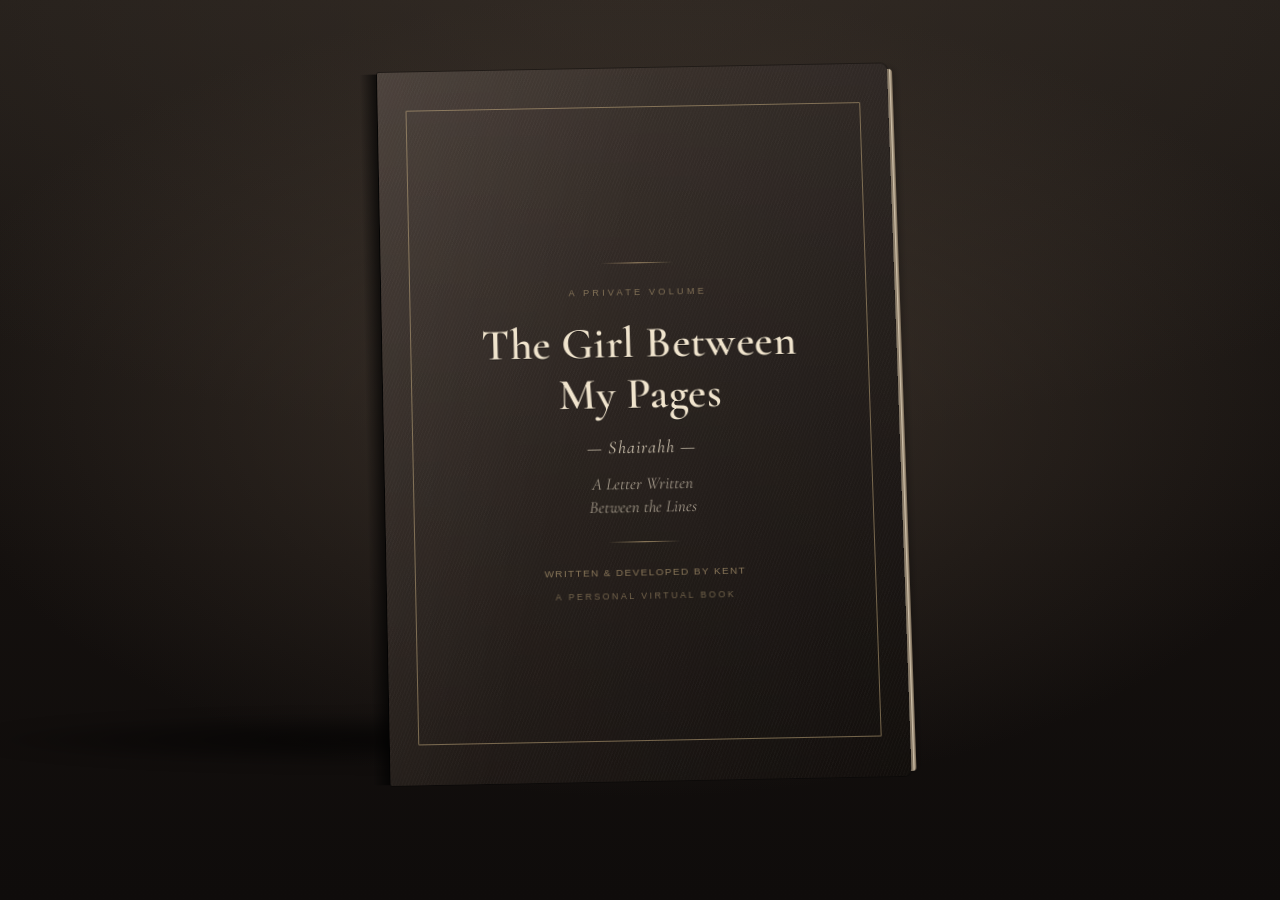
<file: index.html>
<!DOCTYPE html>
<html lang="en">
<head>
<meta charset="utf-8">
<meta name="viewport" content="width=device-width, initial-scale=1, viewport-fit=cover">
<meta name="color-scheme" content="light">
<title>BurnMyTongue — A Letter For You</title>
<meta name="description" content="A private letter, set as a book.">
<link rel="preconnect" href="https://fonts.googleapis.com">
<link rel="preconnect" href="https://fonts.gstatic.com" crossorigin>
<link rel="stylesheet" href="https://fonts.googleapis.com/css2?family=Cormorant+Garamond:ital,wght@0,400;0,600;1,400&family=EB+Garamond:ital,wght@0,400;0,500;1,400&display=swap">
<link rel="stylesheet" href="css/style.css">
<link rel="stylesheet" href="css/book.css">
<link rel="stylesheet" href="css/pages.css">
<link rel="stylesheet" href="css/animations.css">
<link rel="stylesheet" href="css/responsive.css">
</head>

<body class="is-booting" data-book-state="closed">

<a class="skip-link" href="#controls">Skip to reading controls</a>

<p class="sr-only" id="announcer" role="status" aria-live="polite"></p>

<div class="stage" id="stage">

  <div
    class="book"
    id="book"
    data-state="closed"
    data-chapters="pages/arisa.html|The First Love I Never Got to Forget;pages/sorry.html|I&rsquo;m Sorry;pages/thankyou.html|Thank You;pages/acceptance.html|Acceptance;pages/final.html|The Last Page"
  >

    <div class="book__ambient" aria-hidden="true"></div>

    <div class="book__block" id="bookBlock">

      <div class="board board--back" aria-hidden="true">
        <span class="board__edge"></span>
      </div>

      <div class="block-edge" aria-hidden="true"></div>

      <div class="spread" id="spread">
        <div class="page-slot page-slot--left" id="slotLeft"></div>
        <div class="page-slot page-slot--right" id="slotRight"></div>
      </div>

      <div class="leaves" id="leaves"></div>

      <div class="turn-shadow" id="turnShadow" aria-hidden="true"></div>

      <div class="board board--front" id="cover">
        <div class="board__face board__face--outside">
          <div class="cover">
            <div class="cover__rule" aria-hidden="true"></div>
            <p class="cover__eyebrow">A private volume</p>
            <h1 class="cover__title">The Girl Between<br>My Pages</h1>
            <p class="cover__dedication">&mdash; Shairahh &mdash;</p>
            <p class="cover__sub">A Letter Written Between the Lines</p>
            <div class="cover__rule" aria-hidden="true"></div>
            <p class="cover__credit">Written &amp; Developed by Kent</p>
            <p class="cover__foot">A personal virtual book</p>
          </div>
        </div>
        <div class="board__face board__face--inside" aria-hidden="true">
          <span class="endpaper"></span>
        </div>
      </div>

      <div class="spine" aria-hidden="true"><span class="spine__band"></span></div>

    </div>
  </div>
</div>

<div class="controls" id="controls" data-visible="false">

  <div class="controls__inner">

    <div class="controls__group controls__group--left">
      <button class="btn btn--icon" type="button" id="btnOpen" data-action="open">
        <span class="btn__glyph" aria-hidden="true">&#9654;</span>
        <span class="btn__label">Open book</span>
      </button>
      <button class="btn btn--icon" type="button" id="btnPrev" data-action="prev" disabled>
        <span class="btn__glyph" aria-hidden="true">&#9664;</span>
        <span class="btn__label">Previous</span>
      </button>
    </div>

    <div class="controls__meta">
      <p class="controls__chapter" id="chapterLabel">Front matter</p>
      <div
        class="ribbon"
        id="ribbon"
        role="slider"
        tabindex="0"
        aria-label="Page"
        aria-valuemin="1"
        aria-valuemax="1"
        aria-valuenow="1"
        aria-valuetext="Page 1"
      >
        <span class="ribbon__track" aria-hidden="true">
          <span class="ribbon__fill" id="ribbonFill"></span>
          <span class="ribbon__handle" id="ribbonHandle"></span>
        </span>
      </div>
      <p class="controls__folio" id="folioLabel">&mdash;</p>
    </div>

    <div class="controls__group controls__group--right">
      <button class="btn btn--icon" type="button" id="btnMusic" data-action="music-toggle" aria-pressed="false">
        <span class="btn__glyph" aria-hidden="true">&#9834;</span>
        <span class="btn__label">Play music</span>
      </button>
      <button class="btn btn--icon" type="button" id="btnMute" data-action="mute-toggle" aria-pressed="true" hidden>
        <span class="btn__glyph" aria-hidden="true">&#9834;</span>
        <span class="btn__label">Mute</span>
      </button>
      <button class="btn btn--icon" type="button" id="btnNext" data-action="next" disabled>
        <span class="btn__label">Next</span>
        <span class="btn__glyph" aria-hidden="true">&#9654;</span>
      </button>
      <button class="btn btn--icon" type="button" id="btnClose" data-action="close">
        <span class="btn__glyph" aria-hidden="true">&#10005;</span>
        <span class="btn__label">Close book</span>
      </button>
    </div>

  </div>
</div>

<div class="notice" id="notice" hidden role="alert">
  <div class="notice__panel">
    <h2 class="notice__title">This book needs a local server</h2>
    <p class="notice__body" id="noticeBody">
      Browsers block page loading on <code>file://</code>. Open a terminal in the project
      folder and run one of these, then reload:
    </p>
    <pre class="notice__code" id="noticeCode">python -m http.server 8000</pre>
    <p class="notice__foot">Then visit <code>http://localhost:8000</code></p>
  </div>
</div>

<audio id="bgMusic" src="assets/music/Totoong_tayo%28256k%29.mp3" loop preload="none"></audio>

<script src="js/book.js"></script>
<script src="js/animations.js"></script>
<script src="js/navigation.js"></script>
<script src="js/music.js"></script>
<script src="js/main.js"></script>
</body>
</html>
</file>
<file: css/style.css>
﻿/* ==========================================================================
   style.css â€” foundation
   reset Â· design tokens Â· typography Â· controls Â· notices
   ========================================================================== */

:root {
  --font-display: "Cormorant Garamond", "Hoefler Text", Georgia, "Times New Roman", serif;
  --font-body: "EB Garamond", Georgia, Garamond, "Times New Roman", serif;
  --font-ui: ui-sans-serif, -apple-system, "Segoe UI", Roboto, Helvetica, Arial, sans-serif;

  --paper: #f6f1e6;
  --paper-warm: #efe7d8;
  --ink: #2b2620;
  --ink-soft: #5d5348;
  --ink-faint: #8b8072;

  --cover-a: #3a2f28;
  --cover-b: #241d19;
  --cover-edge: #17120f;
  --foil: #c3a97c;
  --foil-dim: rgba(195, 169, 124, .55);

  --accent: #7a3341;
  --focus: #b98d4e;

  --page-ratio: .735;
  --chrome: 8.75rem;
  --page-h: min(700px, calc(100dvh - var(--chrome)), calc((100vw - 6rem) / 1.47));
  --page-w: calc(var(--page-h) * var(--page-ratio));
  --book-w: calc(var(--page-w) * 2);
  --cover-depth: 7px;
  /* The turn is the only motion the reader triggers repeatedly, so it is the one
     duration that has to feel immediate. A long turn reads as lag even when
     every frame is cheap. */
  --turn-ms: 620ms;
  --cover-ms: 1250ms;

  /* --ease-paper has a deliberate slow start (0.04) that suits a board being
     lifted and settled. A page turn must not share it: the leaf has to leave the
     stack on the first frame or the button feels unresponsive. This curve is
     fast off the mark and decelerates into the landing. */
  --ease-turn: cubic-bezier(.2, .7, .25, 1);
  --ease-paper: cubic-bezier(.45, .04, .28, 1);
}

*,
*::before,
*::after { box-sizing: border-box; }

html {
  -webkit-text-size-adjust: 100%;
  text-size-adjust: 100%;
}

body {
  margin: 0;
  min-height: 100svh;
  font-family: var(--font-body);
  font-size: 17px;
  line-height: 1.7;
  color: var(--ink);
  background: #120f0d;
  overflow-x: hidden;
  overflow-x: clip;
  overscroll-behavior-y: none;
  -webkit-font-smoothing: antialiased;
  -moz-osx-font-smoothing: grayscale;
  text-rendering: optimizeLegibility;
}

body::before {
  content: "";
  position: fixed;
  inset: 0;
  z-index: -1;
  pointer-events: none;
  background:
    radial-gradient(78% 62% at 50% 44%, rgba(88, 74, 62, .5) 0%, rgba(88, 74, 62, 0) 72%),
    radial-gradient(130% 90% at 50% -6%, rgba(64, 54, 46, .55) 0%, rgba(64, 54, 46, 0) 62%),
    linear-gradient(180deg, #221d19 0%, #14100e 62%, #0f0c0b 100%);
}

h1, h2, h3, h4, p, figure, blockquote, ul, ol {
  margin: 0;
  padding: 0;
}

ul, ol { list-style: none; }

button {
  font: inherit;
  color: inherit;
  background: none;
  border: 0;
}

code {
  font-family: ui-monospace, "SFMono-Regular", Menlo, Consolas, monospace;
  font-size: .9em;
}

::selection {
  background: rgba(195, 169, 124, .35);
  color: #fff;
}

:focus-visible {
  outline: 2px solid var(--focus);
  outline-offset: 3px;
  border-radius: 3px;
}

.sr-only {
  position: absolute;
  width: 1px;
  height: 1px;
  margin: -1px;
  padding: 0;
  overflow: hidden;
  clip: rect(0 0 0 0);
  clip-path: inset(50%);
  white-space: nowrap;
  border: 0;
}

.skip-link {
  position: absolute;
  top: .5rem;
  left: .5rem;
  z-index: 100;
  transform: translateY(-160%);
  padding: .6rem 1rem;
  font-family: var(--font-ui);
  font-size: .85rem;
  color: var(--paper);
  background: rgba(20, 16, 14, .92);
  border: 1px solid var(--foil-dim);
  border-radius: 4px;
  text-decoration: none;
  transition: transform .18s ease;
}

.skip-link:focus { transform: translateY(0); }

/* --------------------------------------------------------------------------
   Reading controls
   -------------------------------------------------------------------------- */

.controls {
  position: fixed;
  inset: auto 0 0 0;
  z-index: 30;
  padding: .35rem max(1rem, env(safe-area-inset-left)) max(1rem, env(safe-area-inset-bottom)) max(1rem, env(safe-area-inset-right));
  overflow: hidden;
  pointer-events: none;
  opacity: 0;
  visibility: hidden;
  transition: opacity .45s ease, visibility 0s linear .45s;
}

.controls[data-visible="true"] {
  opacity: 1;
  visibility: visible;
  pointer-events: auto;
  transition: opacity .45s ease, visibility 0s;
}

.controls__inner {
  display: flex;
  align-items: center;
  justify-content: space-between;
  gap: 1rem;
  max-width: 62rem;
  margin: 0 auto;
  transform: translateY(.7rem);
  transition: transform .45s var(--ease-paper);
}

.controls[data-visible="true"] .controls__inner {
  transform: translateY(0);
}

.controls__group {
  display: flex;
  align-items: center;
  gap: .4rem;
  flex: 1 1 0;
}

.controls__group--right { justify-content: flex-end; }

.btn {
  display: inline-flex;
  align-items: center;
  gap: .5rem;
  min-height: 2.75rem;
  padding: .55rem 1rem;
  font-family: var(--font-ui);
  font-size: .78rem;
  font-weight: 500;
  letter-spacing: .09em;
  text-transform: uppercase;
  color: rgba(246, 241, 230, .82);
  background: rgba(246, 241, 230, .05);
  border: 1px solid rgba(246, 241, 230, .16);
  border-radius: 3px;
  cursor: pointer;
  transition: color .2s ease, background .2s ease, border-color .2s ease, opacity .2s ease;
}

.btn:hover:not(:disabled) {
  color: var(--paper);
  background: rgba(246, 241, 230, .11);
  border-color: rgba(246, 241, 230, .32);
}

.btn:disabled {
  opacity: .28;
  cursor: default;
}

.btn__glyph {
  font-size: .7em;
  line-height: 1;
  color: var(--foil);
}

.btn[hidden] { display: none; }

.controls__meta {
  flex: 0 1 auto;
  min-width: 0;
  text-align: center;
  color: rgba(246, 241, 230, .55);
}

.controls__chapter {
  font-family: var(--font-ui);
  font-size: .7rem;
  font-weight: 500;
  letter-spacing: .22em;
  text-transform: uppercase;
  white-space: nowrap;
  overflow: hidden;
  text-overflow: ellipsis;
}

.controls__folio {
  margin-top: .35rem;
  font-size: .72rem;
  letter-spacing: .12em;
  color: rgba(246, 241, 230, .32);
}

/* The reading ribbon, now a scrubber.

   The visible line stays exactly as it was: 2px tall, the same width, the same
   colours. What changed is that it is now an interactive target. The 2px line
   cannot be grabbed by a finger, so the element is padded out to a 32px tall hit
   area and the line is drawn inside it by .ribbon__track. The padding is what
   makes the bar usable on touch without making the bar look different. */
.ribbon {
  position: relative;
  width: 8rem;
  height: 32px;
  margin: -.65rem auto -.65rem;
  background: none;
  border-radius: 2px;
  overflow: visible;
  cursor: pointer;
  /* Only here: the reader's finger drags the handle, it must not scroll the
     page. Nothing else in the book is affected. */
  touch-action: none;
  -webkit-tap-highlight-color: transparent;
}

.ribbon__track {
  position: absolute;
  top: 50%;
  left: 0;
  right: 0;
  height: 2px;
  margin-top: -1px;
  background: rgba(246, 241, 230, .14);
  border-radius: 2px;
}

/* Scaled, not sized. The old rule transitioned width, which relayouts the
   ribbon and its parent on every frame of a page turn. scaleX is composited. */
.ribbon__fill {
  position: absolute;
  inset: 0;
  background: linear-gradient(90deg, var(--foil-dim), var(--foil));
  transform: scaleX(0);
  transform-origin: left center;
  will-change: transform;
  transition: transform .45s var(--ease-paper);
}

/* The handle sits above the line's own coordinate space so its centre lands on
   the 2px rule, and its own size never affects the layout around it. */
.ribbon__handle {
  position: absolute;
  top: 50%;
  left: 0;
  width: 7px;
  height: 7px;
  margin: -3.5px 0 0 -3.5px;
  border-radius: 50%;
  background: var(--foil);
  box-shadow: 0 0 0 3px rgba(246, 241, 230, .07);
  transform: translate3d(0, 0, 0);
  will-change: transform;
  transition: transform .45s var(--ease-paper), box-shadow .2s ease;
}

.ribbon:hover .ribbon__fill,
.ribbon:focus-visible .ribbon__fill,
.ribbon[data-active="true"] .ribbon__fill {
  transition: transform .45s var(--ease-paper);
}

/* While dragging, the handle tracks the pointer with no easing at all. Any
   transition here would put the handle visibly behind the finger. */
.ribbon[data-active="true"] .ribbon__fill,
.ribbon[data-active="true"] .ribbon__handle {
  transition: none;
}

.ribbon:hover .ribbon__handle,
.ribbon:focus-visible .ribbon__handle {
  box-shadow: 0 0 0 5px rgba(246, 241, 230, .12);
}

.ribbon[data-active="true"] .ribbon__handle {
  box-shadow: 0 0 0 6px rgba(246, 241, 230, .16);
}

.ribbon:focus { outline: none; }

.ribbon:focus-visible .ribbon__handle {
  box-shadow: 0 0 0 5px rgba(246, 241, 230, .12), 0 0 0 2px var(--focus);
}

/* The book is closed: nothing to scrub. */
.ribbon[aria-disabled="true"] {
  cursor: default;
  pointer-events: none;
}

/* --------------------------------------------------------------------------
   Notice panel
   -------------------------------------------------------------------------- */

.notice {
  position: fixed;
  inset: 0;
  z-index: 90;
  display: grid;
  place-items: center;
  padding: 1.5rem;
  background: rgba(20, 16, 14, .94);
  backdrop-filter: blur(6px);
}

.notice[hidden] { display: none; }

.notice__panel {
  max-width: 32rem;
  padding: 2rem;
  text-align: center;
  color: var(--paper);
  background: rgba(58, 47, 40, .6);
  border: 1px solid var(--foil-dim);
  border-radius: 4px;
}

.notice__title {
  margin-bottom: .85rem;
  font-family: var(--font-display);
  font-size: 1.5rem;
  font-weight: 400;
  color: var(--foil);
}

.notice__body {
  font-size: 1rem;
  color: rgba(246, 241, 230, .78);
}

.notice__code {
  margin: 1.1rem 0 .85rem;
  padding: .85rem 1rem;
  font-size: .88rem;
  color: var(--paper);
  background: rgba(20, 16, 14, .8);
  border: 1px solid rgba(246, 241, 230, .12);
  border-radius: 3px;
  overflow-x: auto;
}

.notice__foot {
  font-size: .9rem;
  color: rgba(246, 241, 230, .6);
}

.notice code { color: var(--foil); }
</file>
<file: css/book.css>
﻿/* ==========================================================================
   book.css â€” the physical object
   stage Â· boards Â· spine Â· paper Â· leaves Â· depth
   ========================================================================== */

.stage {
  display: grid;
  place-items: center;
  min-height: 100svh;
  min-height: 100dvh;
  padding: 2rem 1rem calc(1.5rem + 3.5rem);
  overflow-x: clip;
}

.book {
  position: relative;
  width: var(--book-w);
  height: var(--page-h);
  perspective: 2600px;
  perspective-origin: 50% 42%;
  transition: transform .9s var(--ease-paper);
}

/* Closed, the book is only the right half of the block, so shift it back to
   the middle. The block itself stays centred. */
.book[data-state="closed"] {
  transform: translateX(calc(var(--page-w) * -.5));
}

/* The base pages carry the first and last spreads only. Everywhere else a
   turned leaf covers them, and leaving them rendered lets a sliver of the
   title page escape past the edge of the stack. */
.page-slot.is-covered { visibility: hidden; }

/* Nothing inside is readable until the cover lifts. is-revealing arrives
   mid-swing, so the spread is uncovered rather than appearing at the end. */
.book[data-state="closed"] .spread,
.book[data-state="closed"] .leaves {
  visibility: hidden;
}

.book.is-revealing .spread,
.book.is-revealing .leaves {
  visibility: visible;
}


.book__ambient {
  position: absolute;
  left: 50%;
  bottom: 0;
  width: 112%;
  height: 4.5rem;
  transform: translateX(-50%);
  background: radial-gradient(50% 50% at 50% 50%, rgba(0, 0, 0, .62) 0%, rgba(0, 0, 0, .28) 45%, rgba(0, 0, 0, 0) 72%);
  filter: blur(6px);
  pointer-events: none;
}

.book__block {
  position: relative;
  width: 100%;
  height: 100%;
  transform-style: preserve-3d;
  transform: rotateX(4.5deg) rotateZ(-1.1deg);
}

/* --------------------------------------------------------------------------
   Boards and spine
   -------------------------------------------------------------------------- */

.board {
  position: absolute;
  top: -.4rem;
  width: var(--page-w);
  height: calc(var(--page-h) + .8rem);
  transform-style: preserve-3d;
  border-radius: 2px 7px 7px 2px;
  background: linear-gradient(115deg, var(--cover-a) 0%, var(--cover-b) 62%, var(--cover-edge) 100%);
}

.board--back {
  left: 50%;
  z-index: 2;
  transform: translateZ(calc(var(--cover-depth) * -1));
  border-radius: 7px 2px 2px 7px;
  box-shadow: 0 0 0 1px rgba(0, 0, 0, .35);
}

.board--back .board__edge {
  position: absolute;
  top: 0;
  right: 0;
  bottom: 0;
  width: 5px;
  background: linear-gradient(90deg, rgba(0, 0, 0, .3), rgba(0, 0, 0, .55));
  border-radius: 0 7px 7px 0;
}

.board--front {
  left: 50%;
  z-index: 400;
  transform-origin: left center;
  transform: translateZ(var(--cover-depth));
  cursor: pointer;
}

/* Once open, the board is underneath the page block: in a real book the open
   front cover is the last thing you see, not the first. It still sits in
   front of the back board, which is further behind still. */
.book[data-state="open"] .board--front {
  z-index: 5;
  transform: translateZ(-1px) rotateY(-180deg);
  border-radius: 7px 2px 2px 7px;
  cursor: default;
}


.board__face {
  position: absolute;
  inset: 0;
  border-radius: inherit;
  backface-visibility: hidden;
  -webkit-backface-visibility: hidden;
  overflow: hidden;
  box-shadow: 0 0 0 1px rgba(0, 0, 0, .35);
}

.board__face--outside {
  background:
    repeating-linear-gradient(112deg, rgba(255, 255, 255, .022) 0 1px, rgba(0, 0, 0, 0) 1px 3px),
    linear-gradient(180deg, rgba(255, 255, 255, .05), rgba(0, 0, 0, .24)),
    linear-gradient(115deg, var(--cover-a) 0%, var(--cover-b) 62%, var(--cover-edge) 100%);
}

.board__face--outside::after {
  content: "";
  position: absolute;
  inset: 0;
  opacity: .45;
  background: linear-gradient(105deg, rgba(255, 255, 255, .1) 0%, rgba(255, 255, 255, 0) 42%);
  transition: opacity .45s ease;
  pointer-events: none;
}


.board__face--inside {
  transform: rotateY(180deg);
  background:
    repeating-linear-gradient(58deg, rgba(255, 255, 255, .05) 0 1px, rgba(0, 0, 0, 0) 1px 4px),
    radial-gradient(120% 90% at 50% 50%, rgba(255, 255, 255, .12), rgba(0, 0, 0, .14)),
    linear-gradient(120deg, #cdbfa6 0%, #bfae92 55%, #a99878 100%);
}

.endpaper {
  position: absolute;
  inset: 0;
  background:
    repeating-linear-gradient(58deg, rgba(255, 255, 255, .05) 0 1px, rgba(0, 0, 0, 0) 1px 4px),
    radial-gradient(120% 90% at 50% 50%, rgba(255, 255, 255, .12), rgba(0, 0, 0, .14));
}

/* --------------------------------------------------------------------------
   Cover
   -------------------------------------------------------------------------- */

.board__face--outside {
  display: grid;
  place-items: center;
  padding: 9% 10%;
}

.board__face--outside::before {
  content: "";
  position: absolute;
  inset: 5.5%;
  border: 1px solid var(--foil-dim);
  border-radius: 1px;
  pointer-events: none;
}

.cover {
  position: relative;
  z-index: 1;
  display: flex;
  flex-direction: column;
  align-items: center;
  justify-content: center;
  gap: 0;
  text-align: center;
  width: 100%;
}

.cover__eyebrow {
  font-family: var(--font-ui);
  font-size: .58rem;
  font-weight: 500;
  letter-spacing: .34em;
  text-transform: uppercase;
  color: var(--foil-dim);
}

/* The title is now three words rather than one, so it is set a little smaller
   than the old single word needed, and capped in ch units so it can never run
   past the frame on a narrow screen. The <br> in the markup decides the break;
   the clamp below only decides how big it is. */
.cover__title {
  margin: 1.1rem 0 0;
  font-family: var(--font-display);
  font-size: clamp(1.7rem, 5.2vw, 2.75rem);
  font-weight: 600;
  line-height: 1.14;
  letter-spacing: .01em;
  color: #f0e4cd;
  text-shadow: 0 1px 0 rgba(0, 0, 0, .35);
  max-width: 22ch;
}

/* The dedication sits immediately under the title and reads as part of it, so
   it is set in the display face with the same optical size and only slightly
   lighter than the title. */
.cover__dedication {
  margin-top: .85rem;
  font-family: var(--font-display);
  font-size: clamp(.9rem, 2vw, 1.12rem);
  font-style: italic;
  letter-spacing: .06em;
  color: rgba(240, 228, 205, .82);
}

.cover__sub {
  margin-top: .55rem;
  max-width: 26ch;
  font-family: var(--font-display);
  font-size: clamp(.82rem, 1.5vw, 1.05rem);
  font-style: italic;
  line-height: 1.4;
  color: rgba(240, 228, 205, .62);
  text-wrap: balance;
}

.cover__rule {
  width: 4.5rem;
  height: 1px;
  margin: 1.4rem 0;
  background: linear-gradient(90deg, transparent, var(--foil) 50%, transparent);
  opacity: .75;
}

/* The author credit is set in title case rather than letterspaced capitals: it
   is a byline, not a label, and the old uppercase treatment made a long line of
   text read as a heading competing with the title. */
.cover__credit {
  font-family: var(--font-ui);
  font-size: .62rem;
  font-weight: 500;
  letter-spacing: .14em;
  text-transform: uppercase;
  color: rgba(195, 169, 124, .62);
}

.cover__foot {
  margin-top: .4rem;
  font-family: var(--font-ui);
  font-size: .55rem;
  font-weight: 500;
  letter-spacing: .28em;
  text-transform: uppercase;
  color: rgba(195, 169, 124, .5);
}


/* The gutter shadow is the closest thing to the paper edge, so it sits in front
   of the open cover board but behind the page block. Without this the open
   front board paints its tan inside face into the gap between the pages. */
.spine {
  position: absolute;
  top: -.4rem;
  bottom: -.4rem;
  left: calc(50% - 1.1rem);
  width: 2.2rem;
  z-index: 6;
  transform: translateZ(-1px);
  background: linear-gradient(90deg, rgba(0, 0, 0, 0) 0%, rgba(0, 0, 0, .28) 22%, rgba(0, 0, 0, .62) 46%, rgba(0, 0, 0, .62) 54%, rgba(0, 0, 0, .28) 78%, rgba(0, 0, 0, 0) 100%);
  pointer-events: none;
}

.spine__band {
  position: absolute;
  top: 0;
  bottom: 0;
  left: 50%;
  width: 1px;
  background: rgba(0, 0, 0, .5);
}

/* --------------------------------------------------------------------------
   Page block edges
   -------------------------------------------------------------------------- */

.spread,
.leaves {
  position: absolute;
  inset: 0;
  transform-style: preserve-3d;
  /* The wrappers span the whole book, so without this they swallow every
     pointer event over a page they do not actually cover. */
  pointer-events: none;
}

.spread > *,
.leaves > * { pointer-events: auto; }


.spread {
  z-index: 10;
}

.leaves {
  z-index: 100;
}

.block-edge {
  position: absolute;
  top: -.15rem;
  right: -7px;
  width: 12px;
  height: calc(var(--page-h) + .3rem);
  z-index: 1;
  transform: translateZ(-2px);
  background: repeating-linear-gradient(
    to right,
    rgba(214, 200, 176, .95) 0 1px,
    rgba(178, 162, 138, .9) 1px 2px,
    rgba(146, 130, 108, .85) 2px 3px
  );
  border-radius: 0 4px 4px 0;
  box-shadow: 2px 0 8px rgba(0, 0, 0, .3);
  pointer-events: none;
}

/* --------------------------------------------------------------------------
   Paper
   -------------------------------------------------------------------------- */

.page-slot,
.leaf__face {
  left: 0;
  position: absolute;
  top: 0;
  width: var(--page-w);
  height: var(--page-h);
  overflow: hidden;
  background-color: var(--paper);
  background-image:
    repeating-linear-gradient(92deg, rgba(122, 102, 78, .016) 0 1px, rgba(0, 0, 0, 0) 1px 3px),
    repeating-linear-gradient(0deg, rgba(122, 102, 78, .013) 0 1px, rgba(0, 0, 0, 0) 1px 4px),
    linear-gradient(180deg, rgba(255, 255, 255, .5) 0%, rgba(255, 255, 255, 0) 16%),
    linear-gradient(180deg, var(--paper) 0%, var(--paper-warm) 100%);
  box-shadow:
    0 0 34px rgba(58, 44, 30, .10) inset,
    0 0 0 1px rgba(120, 102, 78, .10);
}

.page-slot--left,
.leaf__face--back {
  background-image:
    linear-gradient(to right, rgba(0, 0, 0, 0) 58%, rgba(84, 66, 48, .10) 84%, rgba(58, 44, 32, .34) 100%),
    repeating-linear-gradient(92deg, rgba(122, 102, 78, .016) 0 1px, rgba(0, 0, 0, 0) 1px 3px),
    repeating-linear-gradient(0deg, rgba(122, 102, 78, .013) 0 1px, rgba(0, 0, 0, 0) 1px 4px),
    linear-gradient(180deg, rgba(255, 255, 255, .45) 0%, rgba(255, 255, 255, 0) 16%),
    linear-gradient(180deg, var(--paper) 0%, var(--paper-warm) 100%);
}

.page-slot--right {
  left: 50%;
}

.leaf__face--front,
.leaf__face--back {
  background-image:
    linear-gradient(to left, rgba(0, 0, 0, 0) 58%, rgba(84, 66, 48, .10) 84%, rgba(58, 44, 32, .34) 100%),
    repeating-linear-gradient(92deg, rgba(122, 102, 78, .016) 0 1px, rgba(0, 0, 0, 0) 1px 3px),
    repeating-linear-gradient(0deg, rgba(122, 102, 78, .013) 0 1px, rgba(0, 0, 0, 0) 1px 4px),
    linear-gradient(180deg, rgba(255, 255, 255, .5) 0%, rgba(255, 255, 255, 0) 16%),
    linear-gradient(180deg, var(--paper) 0%, var(--paper-warm) 100%);
}

.leaf__face--back {
  background-image:
    linear-gradient(to right, rgba(0, 0, 0, 0) 58%, rgba(84, 66, 48, .10) 84%, rgba(58, 44, 32, .34) 100%),
    repeating-linear-gradient(92deg, rgba(122, 102, 78, .016) 0 1px, rgba(0, 0, 0, 0) 1px 3px),
    repeating-linear-gradient(0deg, rgba(122, 102, 78, .013) 0 1px, rgba(0, 0, 0, 0) 1px 4px),
    linear-gradient(180deg, rgba(255, 255, 255, .45) 0%, rgba(255, 255, 255, 0) 16%),
    linear-gradient(180deg, var(--paper) 0%, var(--paper-warm) 100%);
  transform: rotateY(180deg);
}

.leaf {
  position: absolute;
  top: 0;
  left: 50%;
  width: var(--page-w);
  height: var(--page-h);
  z-index: 100;
  transform-origin: left center;
  transform-style: preserve-3d;
  --depth-from: .5px;
  --depth-to: .5px;
  transform: translateZ(var(--depth-to)) rotateY(0deg);
}

/* A turning leaf gets its own compositing layer and is told so ahead of the
   first frame, so the browser is not deciding to promote it mid-rotation. The
   hint lives on the leaf only while it turns and is dropped on the next frame. */
.leaf.is-turning-forward,
.leaf.is-turning-back {
  z-index: 450;
  will-change: transform;
  transform: translateZ(var(--depth-to)) rotateY(0deg);
}

.leaf__face {
  backface-visibility: hidden;
  -webkit-backface-visibility: hidden;
  /* Each face is a single flat sheet. Nothing on it changes geometry during a
     turn, so the browser is told not to look for layout work on the children. */
  contain: paint;
}

.leaf.is-turned {
  transform: translateZ(var(--depth-to)) rotateY(-180deg);
}

/* --------------------------------------------------------------------------
   Cast shadow
   -------------------------------------------------------------------------- */

.turn-shadow {
  position: absolute;
  top: 0;
  left: 50%;
  width: var(--page-w);
  height: var(--page-h);
  z-index: 300;
  transform: translateZ(0.3px);
  pointer-events: none;
  opacity: 0;
  background-image: linear-gradient(to right, rgba(30, 22, 16, .58) 0%, rgba(30, 22, 16, .20) 38%, rgba(30, 22, 16, 0) 74%);
}

.turn-shadow[data-cast="left-page"] {
  left: 0;
  background-image: linear-gradient(to left, rgba(30, 22, 16, .58) 0%, rgba(30, 22, 16, .20) 38%, rgba(30, 22, 16, 0) 74%);
}
</file>
<file: css/pages.css>
﻿/* ==========================================================================
   pages.css â€” what lives on the paper
   chapter openers Â· body copy Â· quotes Â· folios Â· end matter
   ========================================================================== */

.page-slot,
.leaf__face {
  --pad-outer: 8.5%;
  --pad-inner: 6.5%;
  --pad-top: 11%;
  --pad-foot: 12%;
}

.chapter {
  position: relative;
  height: 100%;
  padding: var(--pad-top) var(--pad-outer) var(--pad-foot) var(--pad-inner);
  overflow-y: auto;
  overscroll-behavior: contain;
  -webkit-overflow-scrolling: touch;
  scrollbar-width: none;
  color: var(--ink);
}

.chapter::-webkit-scrollbar { display: none; }

.page-slot--left .chapter,
.leaf__face--back .chapter {
  padding-right: var(--pad-inner);
  padding-left: var(--pad-outer);
}

.page-slot--right .chapter,
.leaf__face--front .chapter {
  padding-left: var(--pad-inner);
  padding-right: var(--pad-outer);
}

.chapter > * + * { margin-top: 1.05em; }

.chapter p {
  font-size: 1.03rem;
  line-height: 1.78;
  text-align: justify;
  text-justify: inter-word;
  hyphens: auto;
  -webkit-hyphens: auto;
  orphans: 2;
  widows: 2;
}

/* --------------------------------------------------------------------------
   Chapter opener
   -------------------------------------------------------------------------- */

.chapter--opener {
  display: flex;
  flex-direction: column;
  justify-content: center;
  text-align: center;
}

.chapter--opener .opener__number {
  font-family: var(--font-display);
  font-size: clamp(2.6rem, 7vw, 4.2rem);
  font-weight: 400;
  line-height: 1;
  letter-spacing: .06em;
  color: var(--foil);
  text-align: center;
}

.opener__rule {
  width: 3.2rem;
  height: 1px;
  margin: 1.5rem auto;
  background: linear-gradient(90deg, transparent, var(--foil-dim) 22%, var(--foil) 50%, var(--foil-dim) 78%, transparent);
}

.chapter--opener .opener__title {
  font-family: var(--font-display);
  font-size: clamp(1.7rem, 4.4vw, 2.5rem);
  font-weight: 600;
  line-height: 1.15;
  color: var(--ink);
  text-wrap: balance;
}

.chapter--opener .opener__epigraph {
  max-width: 24ch;
  margin: 0 auto;
  font-size: .98rem;
  font-style: italic;
  line-height: 1.7;
  color: var(--ink-soft);
  text-align: center;
  text-wrap: pretty;
}

/* The page is the constraint, not the text. Body copy is set at the size a
   printed book would use, because at web sizes a section runs well past the
   foot of the page and every turn becomes a scroll instead of a page. */
.chapter--page {
  --pad-top: 8%;
  --pad-foot: 9.5%;
  font-size: .84rem;
  line-height: 1.54;
}

.chapter--page p {
  font-size: inherit;
  line-height: inherit;
  margin-bottom: .55em;
}
.chapter--page p:last-child { margin-bottom: 0; }


.chapter--page .pullquote {
  margin: 1em 0;
  padding: .1rem 0 .1rem 1rem;
  font-size: .98rem;
}

.chapter--page .promises { margin: .9em 0; padding: .8rem 0; }
.chapter--page .promises li { font-size: .85rem; line-height: 1.5; }
.chapter--page .promises li + li { margin-top: .4rem; }

.chapter--page .signature { margin-top: 1.3rem; }
.chapter--page .signature__name { font-size: 1.3rem; }

/* --------------------------------------------------------------------------
   Text page
   -------------------------------------------------------------------------- */

.chapter--page .chapter__running {
  display: flex;
  align-items: baseline;
  justify-content: space-between;
  gap: 1rem;
  font-family: var(--font-ui);
  font-size: .55rem;
  font-weight: 500;
  letter-spacing: .24em;
  text-transform: uppercase;
  color: var(--ink-faint);
  padding-bottom: .5rem;
  margin-bottom: .85rem;
  border-bottom: 1px solid rgba(120, 102, 78, .16);
}

.chapter--page .chapter__running .run-recto { display: none; }

.leaf__face--back .chapter__running .run-recto,
.page-slot--left .chapter__running .run-recto { display: none; }

.leaf__face--back .chapter__running .run-verso,
.page-slot--left .chapter__running .run-verso { display: inline; }

.leaf__face--front .chapter__running .run-verso { display: none; }
.leaf__face--front .chapter__running .run-recto { display: inline; }

.chapter--page .section__title {
  font-family: var(--font-display);
  font-size: clamp(1.12rem, 2.5vw, 1.45rem);
  font-weight: 600;
  line-height: 1.18;
  color: var(--ink);
  margin-bottom: .85rem;
  text-wrap: balance;
}

.chapter--page .section__title .section__num {
  display: block;
  margin-bottom: .3rem;
  font-family: var(--font-ui);
  font-size: .52rem;
  font-weight: 500;
  letter-spacing: .3em;
  color: var(--foil);
}

/* Only pages that open on narration take a drop cap. */
.chapter--page p.opener-p::first-letter {
  float: left;
  font-family: var(--font-display);
  font-size: 2.8em;
  font-weight: 600;
  line-height: .82;
  padding: .06em .09em 0 0;
  color: var(--accent);
}

.chapter--page p { margin-bottom: .85em; }
.chapter--page p:last-child { margin-bottom: 0; }

/* Spoken lines sit apart from narration. */
.chapter--page .speech {
  margin: .72em 0;
  padding-left: 1.1rem;
  border-left: 2px solid rgba(195, 169, 124, .45);
  font-size: .86rem;
  font-style: italic;
  color: var(--ink);
  text-align: left;
  hyphens: none;
}

/* A short line that stands on its own. */
.chapter--page .beat {
  margin: .68em 0;
  font-style: italic;
  text-align: center;
  color: var(--ink-soft);
  hyphens: none;
}

/* The laughing beats are the voice of the letter, not a joke to decorate. */
.chapter--page .laugh {
  margin: .8em 0;
  font-family: var(--font-display);
  font-size: .94rem;
  font-weight: 600;
  letter-spacing: .1em;
  text-align: center;
  color: var(--accent);
  hyphens: none;
}

/* A page that carries the rest of a section. No title and no drop cap: the
   reader is mid-section, and pretending otherwise would be a lie. */
.chapter--page--cont::before {
  content: "continued";
  display: block;
  margin-bottom: .95rem;
  padding-bottom: .5rem;
  border-bottom: 1px solid rgba(120, 102, 78, .16);
  font-family: var(--font-ui);
  font-size: .55rem;
  font-weight: 500;
  letter-spacing: .24em;
  text-transform: uppercase;
  color: var(--ink-faint);
}

.chapter--page .tl { hyphens: none; }


.chapter--page .chapter__close {
  margin-top: 1.25rem;
  padding-top: .8rem;
  border-top: 1px solid rgba(120, 102, 78, .16);
  font-family: var(--font-ui);
  font-size: .55rem;
  font-weight: 500;
  letter-spacing: .26em;
  text-transform: uppercase;
  text-align: center;
  color: var(--ink-faint);
}

.chapter--page .mark {
  background: linear-gradient(transparent 56%, rgba(195, 169, 124, .42) 56%);
  padding: 0 .12em;
}

.pullquote {
  margin: 1.6rem 0;
  padding: 0 0 0 1.1rem;
  border-left: 2px solid var(--foil-dim);
  font-family: var(--font-display);
  font-size: 1.22rem;
  font-style: italic;
  line-height: 1.55;
  color: var(--ink-soft);
  text-align: left;
  hyphens: none;
}

.pullquote cite {
  display: block;
  margin-top: .6rem;
  font-family: var(--font-ui);
  font-size: .62rem;
  font-style: normal;
  letter-spacing: .22em;
  text-transform: uppercase;
  color: var(--ink-faint);
}

.promises {
  margin: 1.5rem 0;
  border-top: 1px solid rgba(120, 102, 78, .18);
  border-bottom: 1px solid rgba(120, 102, 78, .18);
  padding: 1.1rem 0;
}

.promises li {
  position: relative;
  padding-left: 1.5rem;
  font-size: 1.02rem;
  line-height: 1.7;
  text-align: left;
}

.promises li + li { margin-top: .6rem; }

.promises li::before {
  content: "";
  position: absolute;
  left: 0;
  top: .72em;
  width: .4rem;
  height: 1px;
  background: var(--foil);
}

.promises--numbered {
  counter-reset: promise;
}

.promises--numbered li {
  padding-left: 1.9rem;
}

.promises--numbered li::before {
  content: counter(promise);
  top: 0;
  width: auto;
  height: auto;
  background: none;
  font-family: var(--font-ui);
  font-size: .68rem;
  letter-spacing: .08em;
  color: var(--foil);
  counter-increment: promise;
}

.signature {
  margin-top: 2rem;
  text-align: right;
}

.signature__name {
  font-family: var(--font-display);
  font-size: 1.55rem;
  line-height: 1.2;
  color: var(--ink);
}

.signature__note {
  margin-top: .3rem;
  font-size: .88rem;
  font-style: italic;
  color: var(--ink-faint);
  text-align: right;
}

/* --------------------------------------------------------------------------
   End matter
   -------------------------------------------------------------------------- */

.chapter--end {
  display: flex;
  flex-direction: column;
  align-items: center;
  justify-content: center;
  text-align: center;
}

.chapter--end .end__mark {
  font-family: var(--font-display);
  font-size: 2.6rem;
  font-style: italic;
  line-height: 1;
  color: var(--foil);
}

.chapter--end .end__rule {
  width: 2.4rem;
  height: 1px;
  margin: 1.4rem 0;
  background: var(--foil-dim);
}

.chapter--end .end__line {
  max-width: 26ch;
  font-size: .98rem;
  font-style: italic;
  line-height: 1.75;
  color: var(--ink-soft);
  text-align: center;
  text-wrap: pretty;
}

/* --------------------------------------------------------------------------
   Chapter Two — pages set close to the reader

   Chapter One was about a memory. Chapter Two is about the person reading
   it, so these pages carry more air, a calmer measure, and a few lines given
   room to stand alone. The tone stays in the same book: same paper, same ink,
   same quiet rules. Nothing decorative, nothing romantic.
   -------------------------------------------------------------------------- */

/* An epigraph page, for the handful of lines the chapter turns on. */
.quote-page {
  margin: 1.4em 0 .3em;
  padding: .9rem 0;
  border-top: 1px solid rgba(120, 102, 78, .16);
  border-bottom: 1px solid rgba(120, 102, 78, .16);
  text-align: center;
  hyphens: none;
}

.quote-page__line {
  display: block;
  font-family: var(--font-display);
  font-size: 1.16rem;
  font-style: italic;
  line-height: 1.5;
  color: var(--ink);
  text-wrap: balance;
}

.quote-page__line + .quote-page__line { margin-top: .28em; }

/* The two statements the chapter is built around. Set apart, never decorated. */
.confession {
  margin: 1.3em 0;
  padding: 0;
  border: 0;
  text-align: center;
  hyphens: none;
}

.confession__line {
  display: block;
  font-family: var(--font-display);
  font-size: 1.62rem;
  font-weight: 600;
  font-style: normal;
  line-height: 1.28;
  color: var(--ink);
  text-wrap: balance;
}

.confession--quiet .confession__line {
  font-size: 1.24rem;
  font-style: italic;
  font-weight: 400;
  line-height: 1.5;
  color: var(--ink-soft);
}

/* Give the confession pages more air than a text page needs. */
.chapter--page--confession,
.chapter--page--one-line {
  --pad-top: 10%;
}

.chapter--page--confession .confession,
.chapter--page--one-line .confession { margin: 1.9em 0; }

.chapter--page--one-line .confession__line { font-size: 1.78rem; }

/* --------------------------------------------------------------------------
   Chapter Three — the two lines that get a page to themselves

   "That guy was me." and "And this chapter is for you." are the last things
   the narrator says before the book moves on, so they are set large and alone
   with the measure of the page doing the work instead of any ornament.
   -------------------------------------------------------------------------- */

.chapter--page--vow { --pad-top: 14%; }

/* Column, not row: a vow is one or more stacked lines, and more than one of
   them has to read as a single statement rather than two side by side. */
.vow {
  display: flex;
  flex-direction: column;
  align-items: center;
  justify-content: center;
  min-height: 62%;
  margin: 0;
  text-align: center;
  hyphens: none;
}

/* --------------------------------------------------------------------------
   Chapter Four — the chapter that turns inward

   Acceptance starts in the dark and ends in the light. Rather than restyle the
   whole chapter, the pages carry a tone modifier that shifts the paper and the
   ink a few degrees: --dim for the opening pages that are still resisting, and
   --bright for the closing pages that have decided to move. Both stay inside
   the book's existing palette, so the paper still looks like the same paper.
   -------------------------------------------------------------------------- */

.chapter--page--dim {
  --paper-tint: rgba(58, 44, 30, .045);
  --ink-tint: rgba(43, 38, 32, .82);
}

.chapter--page--bright {
  --paper-tint: rgba(255, 250, 238, .5);
  --ink-tint: rgba(43, 38, 32, 1);
}

.chapter--page--dim .chapter { background: var(--paper-tint); }
.chapter--page--dim .chapter p,
.chapter--page--dim .chapter .section__title { color: var(--ink-tint); }

.chapter--page--bright .chapter { background: var(--paper-tint); }
.chapter--page--bright .chapter p,
.chapter--page--bright .chapter .section__title { color: var(--ink-tint); }

/* The chapter title page opens the turn into the new section, so it gets a
   touch more air above the numeral than the earlier openers did. */
.chapter--opener--settle { --pad-top: 13%; }

/* The four choices, set apart. A page of statements, so it reads as a list
   rather than as prose. */
.choices {
  margin: 1.4em 0;
  padding: 0;
  border: 0;
  text-align: center;
  hyphens: none;
}

.choices__line {
  display: block;
  font-family: var(--font-display);
  font-size: 1.3rem;
  font-weight: 600;
  line-height: 1.34;
  color: var(--ink);
  text-wrap: balance;
}

.choices__line + .choices__line { margin-top: .34em; }

/* The last line of the chapter. It gets the largest setting in the book and a
   slow fade, because it is the sentence the whole chapter was building to. */
.vow--finale { min-height: 66%; }

.vow--finale .vow__line {
  font-size: 2.15rem;
  line-height: 1.34;
}

.vow--finale .vow__line + .vow__line { margin-top: .5em; }

.chapter--page--finale .chapter__close { margin-top: 2rem; }

.vow__line {
  display: block;
  font-family: var(--font-display);
  font-size: 1.92rem;
  font-weight: 600;
  line-height: 1.3;
  color: var(--ink);
  text-wrap: balance;
}

/* The second one is quieter still: it is an aside, not a declaration. */
.vow--quiet .vow__line {
  font-size: 1.42rem;
  font-style: italic;
  font-weight: 400;
  color: var(--ink-soft);
}

/* --------------------------------------------------------------------------
   Chapter closing

   Deliberately quiet. The reader has just been told something serious, so the
   page says almost nothing and hands the turn back to them.
   -------------------------------------------------------------------------- */

.chapter--closing {
  display: flex;
  flex-direction: column;
  align-items: center;
  justify-content: center;
  text-align: center;
}

.chapter--closing .closing__chapter {
  font-family: var(--font-ui);
  font-size: .55rem;
  font-weight: 500;
  letter-spacing: .3em;
  text-transform: uppercase;
  color: var(--ink-faint);
  text-align: center;
}

.closing__title {
  margin: .9rem 0 0;
  font-family: var(--font-display);
  font-size: clamp(1.6rem, 4vw, 2.2rem);
  font-weight: 600;
  line-height: 1.15;
  color: var(--ink);
  text-wrap: balance;
}

.closing__rule {
  width: 2.4rem;
  height: 1px;
  margin: 1.5rem 0;
  background: linear-gradient(90deg, transparent, var(--foil-dim) 22%, var(--foil) 50%, var(--foil-dim) 78%, transparent);
}

.chapter--closing .closing__line {
  font-family: var(--font-ui);
  font-size: .58rem;
  font-weight: 500;
  letter-spacing: .24em;
  text-transform: uppercase;
  color: var(--foil);
  text-align: center;
}

.chapter--closing .closing__turn {
  max-width: 22ch;
  margin-top: 1.6rem;
  font-size: .84rem;
  font-style: italic;
  line-height: 1.7;
  color: var(--ink-faint);
  text-align: center;
  text-wrap: pretty;
}

/* Chapter Three closes on warmth rather than weight: the same quiet page and the
   same single rule, but the title is set in an italic hand so the chapter ends
   on a gentler note than the apology that came before it. */
.chapter--closing--warm .closing__title {
  font-style: italic;
  font-weight: 400;
}

/* --------------------------------------------------------------------------
   Chapter Five

   The end of the book gets three things the other chapters do not: a page
   that leads into the final words with more air, the signature set centred and
   large rather than in the margin, and a closing page with nothing on it at
   all except THE END. The longer the fade on that last page, the more the
   reader is meant to feel the book stopping.
   -------------------------------------------------------------------------- */

.chapter--page--finale-lead { --pad-top: 12%; }

/* The last page carries a running head, a section title, two lines of text, the
   final vow and the signature. It cannot also afford the generous vertical
   centring the other vow pages use, so the air comes from the padding instead. */
.chapter--page--lastwords { --pad-top: 8%; }
.chapter--page--lastwords .vow--finale { min-height: 0; margin: 1.1em 0; }
.chapter--page--lastwords .vow--finale .vow__line { font-size: 1.5rem; }
.chapter--page--lastwords .signature--finale { margin-top: 1rem; }

/* "— Kent" is the last thing the narrator says, so it is centred and given
   the weight of a signature line without sitting in the margin like the
   smaller signatures elsewhere in the book. */
.chapter--page .signature--finale {
  margin-top: 1.6rem;
  text-align: center;
}

.chapter--page .signature--finale .signature__name {
  font-family: var(--font-display);
  font-size: 1.7rem;
  font-weight: 600;
  letter-spacing: .04em;
  color: var(--ink);
}

.chapter--end--finale .end__mark--finale {
  font-size: 1.9rem;
  font-weight: 400;
  font-style: normal;
  letter-spacing: .42em;
  text-indent: .42em;
  color: var(--ink-faint);
}

/* --------------------------------------------------------------------------
   Folio
   -------------------------------------------------------------------------- */

.folio {
  position: absolute;
  bottom: 4.2%;
  font-family: var(--font-display);
  font-size: .86rem;
  font-variant-numeric: oldstyle-nums;
  letter-spacing: .1em;
  color: var(--ink-faint);
  pointer-events: none;
}

.folio--left  { left: var(--pad-outer); }
.folio--right { right: var(--pad-outer); }

/* Soft curvature along the fore-edge, and a clear hint that a page continues. */
.page-slot::after,
.leaf__face::after {
  content: "";
  position: absolute;
  inset: auto 0 0 0;
  height: 18%;
  z-index: 4;
  pointer-events: none;
  background: linear-gradient(to top, rgba(206, 191, 166, .92) 0%, rgba(214, 200, 176, .55) 34%, rgba(214, 200, 176, 0) 100%);
}
</file>
<file: css/animations.css>
﻿/* ==========================================================================
   animations.css â€” motion
   cover lift Â· leaf turn Â· cast shadow Â· settle
   ========================================================================== */

/* --------------------------------------------------------------------------
   Opening and closing
   -------------------------------------------------------------------------- */

/* The cover is a stiff board, not a sheet: it eases off the stack, accelerates
   through the middle, and settles. The per-step timing functions below shape
   that; a single ease cannot produce the three phases. */
@keyframes coverOpen {
  0% {
    transform: translateZ(var(--cover-depth)) rotateY(0deg);
    animation-timing-function: cubic-bezier(.42, 0, .68, .5);
  }
  26% {
    transform: translateZ(calc(var(--cover-depth) + 22px)) rotateY(-34deg);
    animation-timing-function: cubic-bezier(.28, .48, .32, 1);
  }
  52% {
    transform: translateZ(calc(var(--cover-depth) + 34px)) rotateY(-92deg);
    animation-timing-function: cubic-bezier(.24, .62, .3, 1);
  }
  82% {
    transform: translateZ(calc(var(--cover-depth) + 16px)) rotateY(-162deg);
    animation-timing-function: cubic-bezier(.3, .5, .35, 1);
  }
  100% {
    transform: translateZ(-1px) rotateY(-180deg);
  }
}

@keyframes coverClose {
  0% {
    transform: translateZ(-1px) rotateY(-180deg);
    animation-timing-function: cubic-bezier(.4, 0, .7, .4);
  }
  48% {
    transform: translateZ(calc(var(--cover-depth) + 34px)) rotateY(-88deg);
    animation-timing-function: cubic-bezier(.3, .55, .35, 1);
  }
  100% {
    transform: translateZ(var(--cover-depth)) rotateY(0deg);
  }
}

.book.is-opening .board--front {
  animation: coverOpen var(--cover-ms) both;
}

.book.is-closing .board--front {
  animation: coverClose var(--cover-ms) both;
}

.book.is-opening .board__face--outside,
.book.is-closing .board__face--outside {
  animation: none;
}

/* --------------------------------------------------------------------------
   Leaf turn
   -------------------------------------------------------------------------- */

@keyframes leafForward {
  0% {
    transform: translateZ(var(--depth-from)) rotateY(0deg);
  }
  50% {
    transform: translateZ(calc(var(--depth-from) + 24px)) rotateY(-89deg) rotateZ(.35deg);
  }
  100% {
    transform: translateZ(var(--depth-to)) rotateY(-180deg);
  }
}

@keyframes leafBack {
  0% {
    transform: translateZ(var(--depth-to)) rotateY(-180deg);
  }
  50% {
    transform: translateZ(calc(var(--depth-to) + 24px)) rotateY(-91deg) rotateZ(-.35deg);
  }
  100% {
    transform: translateZ(var(--depth-from)) rotateY(0deg);
  }
}

.leaf.is-turning-forward {
  animation: leafForward var(--turn-ms) var(--ease-turn) both;
  will-change: transform;
}

.leaf.is-turning-back {
  animation: leafBack var(--turn-ms) var(--ease-turn) both;
  will-change: transform;
}

/* will-change is a promise to the compositor that this element is about to
   move, so it is scoped to the leaf that is actually turning. Leaving it on
   every leaf would keep ~140 layers resident and cost more than it saves. */

/* Light catching the bend as the leaf passes vertical. */
.leaf__face::before {
  content: "";
  position: absolute;
  inset: 0;
  z-index: 2;
  pointer-events: none;
  opacity: 0;
  background: linear-gradient(to left, rgba(255, 250, 238, .5) 0%, rgba(255, 250, 238, 0) 46%);
}

/* Light catching the bend as the leaf passes vertical.

   Scoped to the turning leaf on purpose. The previous selector matched every
   face in the book, so a single turn woke up ~140 gradient overlays at once
   and the browser animated all of them, most of them invisible. */
.leaf.is-turning-forward .leaf__face::before,
.leaf.is-turning-back .leaf__face::before {
  animation: faceLight var(--turn-ms) var(--ease-turn) both;
}

@keyframes faceLight {
  0%   { opacity: 0; }
  40%  { opacity: .55; }
  70%  { opacity: .22; }
  100% { opacity: 0; }
}

/* --------------------------------------------------------------------------
   Cast shadow
   -------------------------------------------------------------------------- */

.turn-shadow.is-active {
  animation: shadowSweep var(--turn-ms) var(--ease-turn) both;
  will-change: opacity;
}

@keyframes shadowSweep {
  0%   { opacity: 0; }
  28%  { opacity: .92; }
  68%  { opacity: .74; }
  100% { opacity: 0; }
}

/* --------------------------------------------------------------------------
   Settle
   -------------------------------------------------------------------------- */

@keyframes contentSettle {
  from { opacity: .84; }
  to   { opacity: 1; }
}

/* Applied to the content, never the face: a translucent face would let the
   sheet underneath show through the paper. Tied to the turn duration so the text
   has finished settling when the leaf lands. A fade that outlasts the turn is
   what makes a page feel like it is still loading after it has arrived. */
.page-slot.is-revealed .chapter,
.leaf.is-revealed .chapter {
  animation: contentSettle var(--turn-ms) var(--ease-turn) both;
}

/* --------------------------------------------------------------------------
   Cover affordance

   The idle motion lives on the face, never on the board. The board owns its
   transform outright for opening and closing, and an infinite animation there
   would outrank them and stall the turn.
   -------------------------------------------------------------------------- */

.book[data-state="closed"] .board__face--outside {
  animation: coverIdle 6s ease-in-out infinite;
}

@keyframes coverIdle {
  0%, 100% { transform: translateY(0); }
  50%      { transform: translateY(-.24rem); }
}

.book[data-state="closed"] .board--front:hover .board__face--outside::after,
.book[data-state="closed"] .board--front:focus-visible .board__face--outside::after {
  opacity: 1;
}

/* --------------------------------------------------------------------------
   Boot
   -------------------------------------------------------------------------- */

@keyframes bookEnter {
  from { opacity: 0; transform: translateY(1.5rem); }
  to   { opacity: 1; transform: translateY(0); }
}

.is-booting .stage { opacity: 0; }

.stage {
  animation: bookEnter 1.1s var(--ease-paper) .15s both;
}

/* --------------------------------------------------------------------------
   Chapter Four finale

   The last sentence of the chapter arrives rather than appearing. One long,
   low-opacity fade, no movement, so it reads as the page settling rather than
   as an effect. Nothing else in the book animates its text this way.
   -------------------------------------------------------------------------- */

@keyframes vowSettle {
  from { opacity: 0; }
  to   { opacity: 1; }
}

.chapter--page--finale .vow__line {
  animation: vowSettle 1.6s var(--ease-paper) both;
}

.chapter--page--finale .vow__line + .vow__line {
  animation-delay: .45s;
}

.chapter--page--finale .chapter__close {
  animation: vowSettle 1.6s var(--ease-paper) 1.1s both;
}

/* THE END arrives the slowest of anything in the book: a three second hold
   before the word is even visible, so the turn onto the closing page lands and
   the reader sits with nothing on it. Collapsed under reduced motion, like the
   Chapter Four finale. */
@keyframes endArrive {
  from { opacity: 0; }
  to   { opacity: 1; }
}

.chapter--end--finale .end__mark--finale {
  animation: endArrive 2.2s var(--ease-paper) 1.4s both;
}

/* --------------------------------------------------------------------------
   Reduced motion
   -------------------------------------------------------------------------- */

@media (prefers-reduced-motion: reduce) {

.book,
  .board--front,
  .leaf,
  .turn-shadow,
  .page-slot,
  .leaf__face,
  .ribbon__fill,
  .vow__line,
  .chapter--page--finale .chapter__close,
  .chapter--end--finale .end__mark--finale {
    animation-duration: 1ms !important;
    animation-iteration-count: 1 !important;
    animation-delay: 0s !important;
    transition-duration: 1ms !important;
  }

  .book[data-state="closed"] .board--front,
  .book[data-state="closed"] .board__face--outside { animation: none; }

  /* The entrance animation must go, not merely speed up: it holds a
     translateY during its delay, which would push the page into a scroll. */
  .stage { animation: none; }
  .is-booting .stage { opacity: 1; }

  .book.is-opening .board--front,
  .book.is-closing .board--front {
    animation: none;
    transform: translateZ(var(--cover-depth)) rotateY(0deg);
  }

  .book[data-state="open"] .board--front {
    transform: translateZ(-1px) rotateY(-180deg);
  }

  /* No rotation: the leaf lands in the position it was turning to. */
  .leaf.is-turning-forward,
  .leaf.is-turning-back {
    animation: none;
  }

  .leaf.is-turning-forward.is-settling {
    transform: translateZ(var(--depth-to)) rotateY(-180deg);
  }

  .leaf.is-turning-back.is-settling {
    transform: translateZ(var(--depth-to)) rotateY(0deg);
  }

/* The bend highlight and the text fade must both be switched off by name, not
     by animation-duration, because their selectors no longer depend on
     .book.is-turning. */
  .leaf__face::before,
  .chapter {
    animation: none;
  }

  .turn-shadow.is-active { animation: none; opacity: 0; }
}
</file>
<file: css/responsive.css>
﻿/* ==========================================================================
   responsive.css â€” how the book changes shape
   loaded last, so it wins on equal specificity

   --chrome is the vertical space the book must leave for the stage padding
   and the control bar. Every size formula subtracts it, so the book can never
   grow taller than the space it actually has.
   ========================================================================== */

/* --------------------------------------------------------------------------
   Single-page reading mode
   phones, and any screen too narrow to hold a readable spread
   -------------------------------------------------------------------------- */

@media (max-width: 47.99em) {

  :root {
    --chrome: 8.75rem;
    --page-w: min(88vw, calc((100dvh - var(--chrome)) * var(--page-ratio)));
    --page-h: calc(var(--page-w) / var(--page-ratio));
    --book-w: var(--page-w);
    --pad-outer: 8%;
    --pad-inner: 8%;
    --pad-top: 9%;
--pad-foot: 14%;
  }

  body { font-size: 16px; }

  .stage {
    padding: 1.25rem .875rem calc(1rem + 4rem);
    overflow-x: clip;
  }

  .book[data-state="closed"] { transform: none; }
  .book__block { transform: rotateX(2.5deg) rotateZ(-.6deg); }
  .book__ambient { width: 130%; bottom: 0; height: 3.5rem; }

  .page-slot--left,
  .leaf__face--back,
  .spine { display: none; }

  .page-slot--right,
  .leaf__face--front,
  .board--front,
  .board--back,
  .turn-shadow { left: 0; }

  .board { top: -.4rem; height: calc(var(--page-h) + .8rem); }
  .block-edge { right: -6px; width: 10px; }

  /* The leaf is the page on a single page, so it sits on the page too.
     Turned leaves swing out to the left, where the stage clips them. */
  .leaf { left: 0; }

  .turn-shadow,
  .turn-shadow[data-cast="left-page"] {
    background-image: linear-gradient(to right, rgba(30, 22, 16, .52) 0%, rgba(30, 22, 16, .18) 42%, rgba(30, 22, 16, 0) 78%);
  }

  .chapter p { font-size: 1rem; line-height: 1.62; }
  .chapter--page .speech, .chapter--page .pullquote { font-size: 1.05rem; }
  .chapter--page p.opener-p::first-letter { font-size: 2.9em; }
  .folio { bottom: 5%; }

  .controls__inner {
    display: grid;
    grid-template-columns: 1fr auto;
    grid-template-areas: "meta meta" "left right";
    gap: .6rem .75rem;
  }

  .controls__meta {
    grid-area: meta;
    display: flex;
    align-items: center;
    justify-content: center;
    gap: .75rem;
  }

  /* Wider than the 5rem it used to be. The bar is now a drag target, and 5rem
   gives a thumb too little travel to land on a specific page. */
  .ribbon { width: 7rem; margin: 0; }
  .controls__folio { margin-top: 0; }

  .controls__group { gap: .5rem; }
  .controls__group--left { grid-area: left; }
  .controls__group--right { grid-area: right; }

  .btn { min-height: 3rem; padding: .6rem .95rem; font-size: .72rem; }
  .btn--icon .btn__label { display: none; }
  .btn--icon { padding: .6rem .95rem; }
  #btnOpen .btn__label,
  #btnClose .btn__label { display: inline; }

  .book.is-opening .board--front { animation-name: coverOpenSingle; }
  .book.is-closing .board--front { animation-name: coverCloseSingle; }
}

/* The cover has nowhere to fall on a single page, so it lifts and fades. */
@keyframes coverOpenSingle {
  0%   { transform: translateZ(var(--cover-depth)) rotateY(0deg); opacity: 1; }
  45%  { transform: translateZ(44px) rotateY(-84deg); opacity: 1; }
  100% { transform: translateZ(1px) rotateY(-166deg); opacity: 0; }
}

@keyframes coverCloseSingle {
  0%   { transform: translateZ(1px) rotateY(-166deg); opacity: 0; }
  55%  { transform: translateZ(44px) rotateY(-84deg); opacity: 1; }
  100% { transform: translateZ(var(--cover-depth)) rotateY(0deg); opacity: 1; }
}

/* --------------------------------------------------------------------------
   Large phone
   -------------------------------------------------------------------------- */

@media (min-width: 30em) and (max-width: 47.99em) {
  :root {
    --page-w: min(84vw, calc((100dvh - var(--chrome)) * var(--page-ratio)));
    --pad-outer: 9%;
  }
}

/* --------------------------------------------------------------------------
   Landscape phone
   the page shrinks to the short axis and the chrome is trimmed
   -------------------------------------------------------------------------- */

@media (max-width: 47.99em) and (orientation: landscape) {
  :root {
    --chrome: 5.75rem;
    --page-w: min(46vw, calc((100dvh - var(--chrome)) * var(--page-ratio)));
    --pad-top: 8%;
    --pad-foot: 11%;
  }

  .stage { padding-block: .5rem 3.5rem; }
  .book__ambient { bottom: 0; height: 3rem; }
  .btn { min-height: 2.6rem; }
  .controls__folio { display: none; }
}

/* --------------------------------------------------------------------------
   Tablet portrait â€” one page, with room to breathe
   -------------------------------------------------------------------------- */

@media (min-width: 48em) and (max-width: 63.99em) and (orientation: portrait) {
  :root {
    --chrome: 9.25rem;
    --page-w: min(76vw, calc((100dvh - var(--chrome)) * var(--page-ratio)));
    --page-h: calc(var(--page-w) / var(--page-ratio));
    --book-w: var(--page-w);
    --pad-outer: 10%;
    --pad-inner: 10%;
  }

  .book[data-state="closed"] { transform: none; }
  .book__block { transform: rotateX(3deg) rotateZ(-.7deg); }

  .page-slot--left,
  .leaf__face--back,
  .spine { display: none; }

  .page-slot--right,
  .leaf__face--front,
  .board--front,
  .board--back,
  .turn-shadow { left: 0; }

  .leaf { left: 0; }

  .turn-shadow,
  .turn-shadow[data-cast="left-page"] {
    background-image: linear-gradient(to right, rgba(30, 22, 16, .52) 0%, rgba(30, 22, 16, .18) 42%, rgba(30, 22, 16, 0) 78%);
  }

  .book.is-opening .board--front { animation-name: coverOpenSingle; }
  .book.is-closing .board--front { animation-name: coverCloseSingle; }
}

/* --------------------------------------------------------------------------
   Tablet landscape and small laptop â€” the spread returns
   -------------------------------------------------------------------------- */

@media (min-width: 64em) {
  :root {
    --chrome: 8.5rem;
    --pad-outer: 8%;
    --pad-inner: 6%;
  }
}

/* --------------------------------------------------------------------------
   Laptop
   -------------------------------------------------------------------------- */

@media (min-width: 64em) and (max-width: 89.99em) {
  :root {
    --chrome: 8.75rem;
  }
}

/* --------------------------------------------------------------------------
   Desktop
   -------------------------------------------------------------------------- */

A large screen is not a reason to make the reader wait longer for the same
   gesture, so the turn keeps one duration everywhere. */
@media (min-width: 90em) {
  :root {
    --chrome: 8.75rem;
  }
}

@media (min-width: 120em) {
  :root { --page-h: min(880px, calc(100dvh - var(--chrome)), calc((100vw - 8rem) / 1.47)); }
}

/* --------------------------------------------------------------------------
   Short viewports â€” a shallow laptop window, or a phone on its side
   trim the chrome rather than let the book overflow
   -------------------------------------------------------------------------- */

@media (max-height: 34em) {
  :root { --chrome: 5.75rem; }
  .stage { padding-block: .5rem 3.5rem; }
  .book__ambient { bottom: 0; height: 3rem; }
  .controls__folio { display: none; }
}

@media (max-height: 26em) {
  :root { --chrome: 5rem; }
  .btn { min-height: 2.4rem; }
  .chapter { --pad-top: 7%; --pad-foot: 10%; }
}

/* --------------------------------------------------------------------------
   Pointer and motion preferences
   -------------------------------------------------------------------------- */

@media (hover: none) {
  .btn:hover:not(:disabled) { background: rgba(246, 241, 230, .05); border-color: rgba(246, 241, 230, .16); }
  .book[data-state="closed"] .board--front { cursor: default; }
}

@media print {
  .stage { display: block; overflow: visible; }
  .book, .book__block { transform: none; }
  .board--front, .turn-shadow, .book__ambient, .spine, .block-edge { display: none; }
  .page-slot, .leaf__face {
    position: static;
    width: 100%;
    box-shadow: none;
    page-break-after: always;
  }
  .controls, .skip-link, .notice { display: none; }
}
</file>
